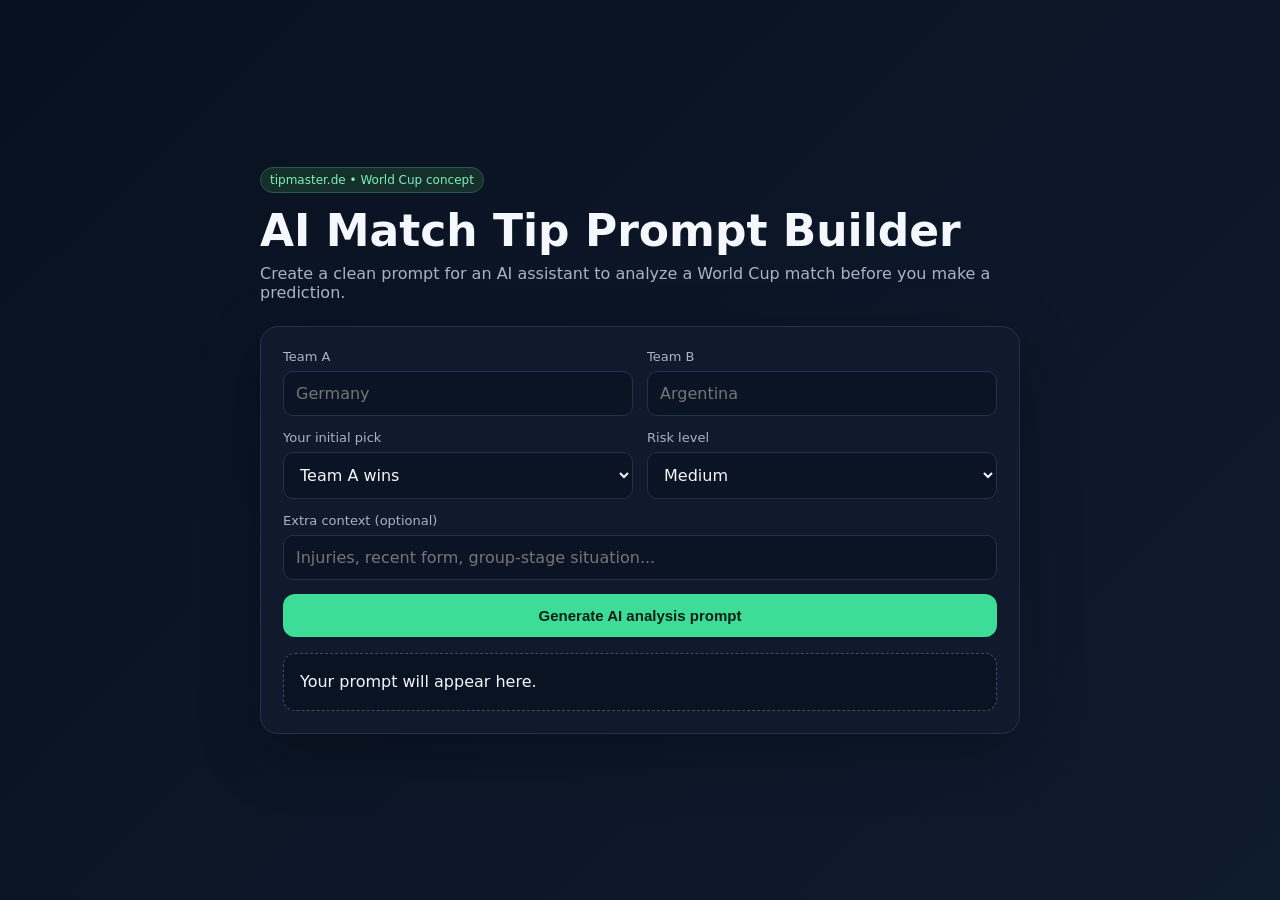
<file: assessment-tipmaster-worldcup/index.html>
<!doctype html>
<html lang="en">
<head>
<meta charset="utf-8" />
<meta name="viewport" content="width=device-width,initial-scale=1" />
<title>World Cup AI Tip Prompt Builder</title>
<style>
:root{--bg:#0b1220;--card:#111b2e;--line:#23314d;--text:#f4f7fb;--muted:#a8b3c7;--accent:#3ddc97}
*{box-sizing:border-box}body{margin:0;font-family:Inter,system-ui,Arial,sans-serif;background:linear-gradient(135deg,#08111f,#0f1b2f);color:var(--text);min-height:100vh;display:grid;place-items:center;padding:24px}.wrap{width:min(760px,100%)}h1{font-size:clamp(28px,5vw,44px);margin:0 0 8px}.sub{color:var(--muted);margin:0 0 24px}.card{background:rgba(17,27,46,.95);border:1px solid var(--line);border-radius:18px;padding:22px;box-shadow:0 20px 60px rgba(0,0,0,.28)}.grid{display:grid;grid-template-columns:1fr 1fr;gap:14px}.field{display:flex;flex-direction:column;gap:7px}.full{grid-column:1/-1}label{font-size:13px;color:var(--muted)}input,select,textarea{width:100%;border:1px solid var(--line);background:#0b1425;color:var(--text);border-radius:10px;padding:12px;font:inherit}textarea{min-height:130px;resize:vertical}button{margin-top:14px;width:100%;border:0;border-radius:12px;padding:13px 16px;background:var(--accent);color:#062014;font-weight:800;font-size:15px;cursor:pointer}.out{margin-top:16px;padding:16px;border:1px dashed #36506f;border-radius:12px;background:#0a1322;white-space:pre-wrap;line-height:1.5}.tag{display:inline-block;background:#15302a;color:#7df0bd;border:1px solid #285a4b;border-radius:999px;padding:5px 9px;font-size:12px;margin-bottom:12px}@media(max-width:640px){.grid{grid-template-columns:1fr}.full{grid-column:auto}}
</style>
</head>
<body>
<main class="wrap">
  <span class="tag">tipmaster.de • World Cup concept</span>
  <h1>AI Match Tip Prompt Builder</h1>
  <p class="sub">Create a clean prompt for an AI assistant to analyze a World Cup match before you make a prediction.</p>
  <section class="card">
    <div class="grid">
      <div class="field"><label>Team A</label><input id="a" placeholder="Germany" /></div>
      <div class="field"><label>Team B</label><input id="b" placeholder="Argentina" /></div>
      <div class="field"><label>Your initial pick</label><select id="pick"><option>Team A wins</option><option>Draw</option><option>Team B wins</option></select></div>
      <div class="field"><label>Risk level</label><select id="risk"><option>Low</option><option selected>Medium</option><option>High</option></select></div>
      <div class="field full"><label>Extra context (optional)</label><input id="ctx" placeholder="Injuries, recent form, group-stage situation..." /></div>
    </div>
    <button onclick="buildPrompt()">Generate AI analysis prompt</button>
    <div id="out" class="out">Your prompt will appear here.</div>
  </section>
</main>
<script>
function buildPrompt(){
 const a=document.getElementById('a').value.trim()||'Team A';
 const b=document.getElementById('b').value.trim()||'Team B';
 const pick=document.getElementById('pick').value;
 const risk=document.getElementById('risk').value;
 const ctx=document.getElementById('ctx').value.trim();
 const prompt=`Analyze the World Cup match ${a} vs ${b}. My initial pick is: ${pick}. Risk level: ${risk}. ${ctx?`Extra context: ${ctx}. `:''}Check recent form, squad availability, likely tactical matchup, and any important context. Then give: 1) the strongest argument for my pick, 2) the strongest argument against it, 3) a confidence score from 0-100, and 4) one safer alternative prediction. Keep it concise and clearly separate facts from assumptions.`;
 document.getElementById('out').textContent=prompt;
}
</script>
</body>
</html>
</file>
